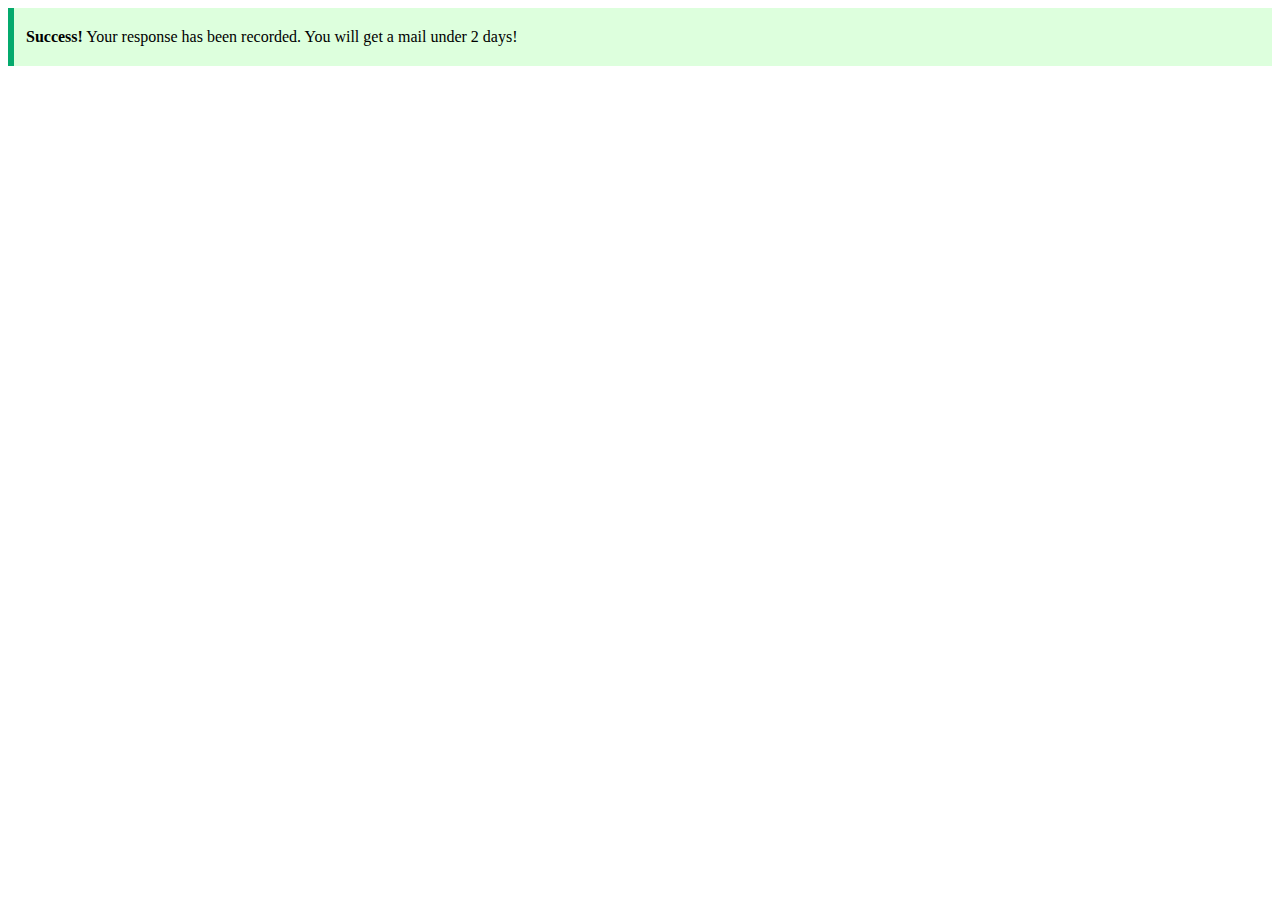
<file: log1.html>
<!DOCTYPE html>
<html lang="en">
<head>
    <meta charset="UTF-8">
    <meta http-equiv="X-UA-Compatible" content="IE=edge">
    <meta name="viewport" content="width=device-width, initial-scale=1.0">
    <title>Submitted</title>
</head>
<body>
    <!DOCTYPE html>
<html>
<head>
<meta name="viewport" content="width=device-width, initial-scale=1">
<style>
div {
  margin-bottom: 15px;
  padding: 4px 12px;
}

.success {
  background-color: #ddffdd;
  border-left: 6px solid #04AA6D;
}
</style>
</head>
<body>

<div class="success">
  <p><strong>Success!</strong> Your response has been recorded. You will get a mail under 2 days!</p>
</div>
</body>
</html>

</body>
</html>
</file>
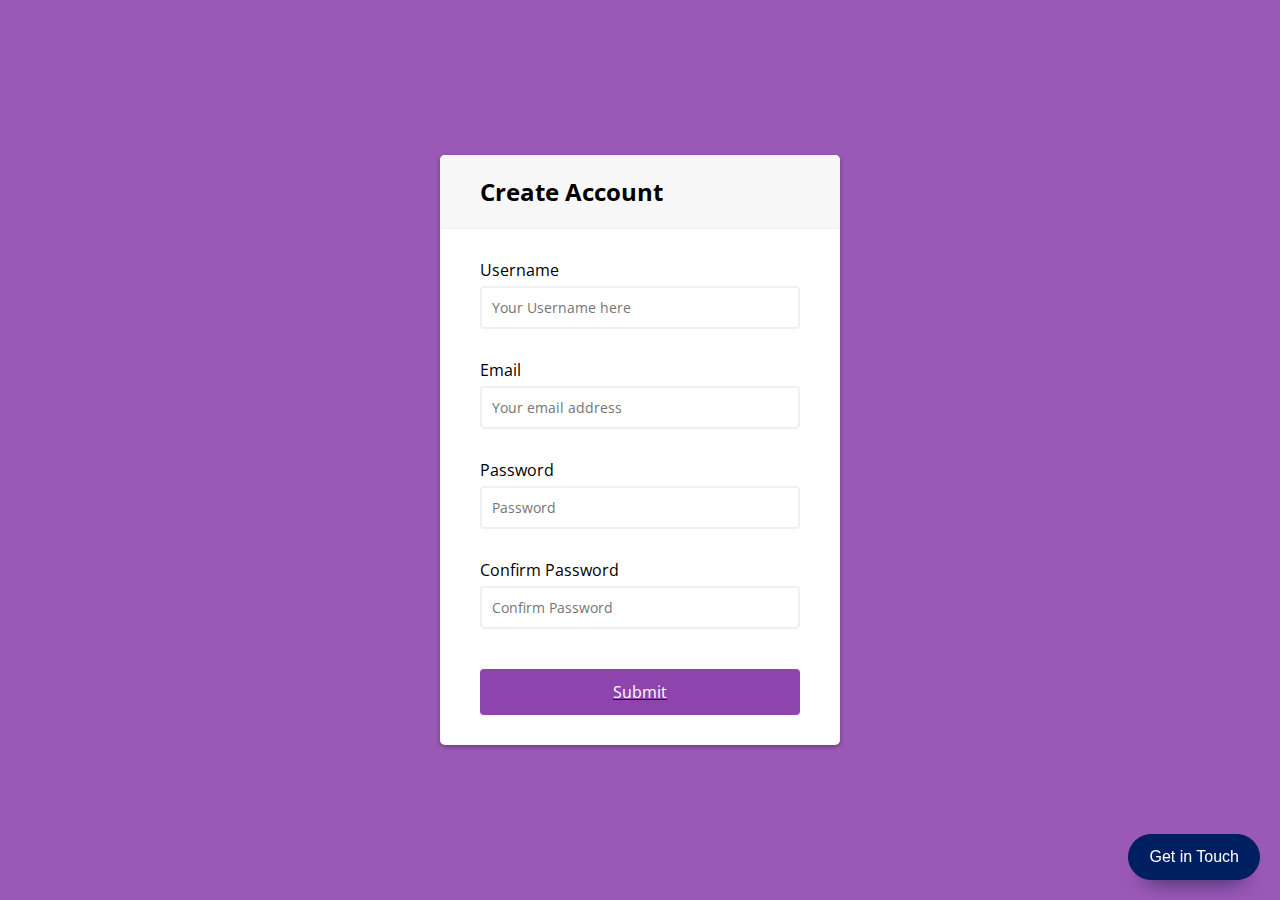
<file: singup.html>
<!DOCTYPE html>
<html lang="en">
<head>
    <meta charset="UTF-8">
    <meta http-equiv="X-UA-Compatible" content="IE=edge">
    <meta name="viewport" content="width=device-width, initial-scale=1.0">
    <link rel="stylesheet" href="signup.css">
    <link rel="javascript" href="signup.js">
    <title>Sign Up</title>
</head>
<body>
    <div class="container">
        <div class="header">
            <h2>Create Account</h2>
        </div>
        <form id="form" class="form">
            <div class="form-control">
                <label for="username">Username</label>
                <input type="text" placeholder="Your Username here" id="username" />
                <i class="fas fa-check-circle"></i>
                <i class="fas fa-exclamation-circle"></i>
                <small>Error message</small>
            </div>
            <div class="form-control">
                <label for="username">Email</label>
                <input type="email" placeholder="Your email address" id="email" />
                <i class="fas fa-check-circle"></i>
                <i class="fas fa-exclamation-circle"></i>
                <small>Error message</small>
            </div>
            <div class="form-control">
                <label for="username">Password</label>
                <input type="password" placeholder="Password" id="password"/>
                <i class="fas fa-check-circle"></i>
                <i class="fas fa-exclamation-circle"></i>
                <small>Error message</small>
            </div>
            <div class="form-control">
                <label for="username">Confirm Password</label>
                <input type="password" placeholder="Confirm Password" id="password2"/>
                <i class="fas fa-check-circle"></i>
                <i class="fas fa-exclamation-circle"></i>
                <small>Error message</small>
            </div>
            <a href="index.html">
                <button>Submit</button>
            </a>
        </form>
    </div>
    
    

    <a href="contact.html">
        <button class="floating-btn">
            Get in Touch
        </button>
    </a>
    </div>
</body>
</html>
</file>
<file: signup.css>
@import url('https://fonts.googleapis.com/css?family=Muli&display=swap');
@import url('https://fonts.googleapis.com/css?family=Open+Sans:400,500&display=swap');

* {
	box-sizing: border-box;
}

body {
	background-color: #9b59b6;
	font-family: 'Open Sans', sans-serif;
	display: flex;
	align-items: center;
	justify-content: center;
	min-height: 100vh;
	margin: 0;
}

.container {
	background-color: #fff;
	border-radius: 5px;
	box-shadow: 0 2px 5px rgba(0, 0, 0, 0.3);
	overflow: hidden;
	width: 400px;
	max-width: 100%;
}

.header {
	border-bottom: 1px solid #f0f0f0;
	background-color: #f7f7f7;
	padding: 20px 40px;
}

.header h2 {
	margin: 0;
}

.form {
	padding: 30px 40px;	
}

.form-control {
	margin-bottom: 10px;
	padding-bottom: 20px;
	position: relative;
}

.form-control label {
	display: inline-block;
	margin-bottom: 5px;
}

.form-control input {
	border: 2px solid #f0f0f0;
	border-radius: 4px;
	display: block;
	font-family: inherit;
	font-size: 14px;
	padding: 10px;
	width: 100%;
}

.form-control input:focus {
	outline: 0;
	border-color: #777;
}

.form-control.success input {
	border-color: #2ecc71;
}

.form-control.error input {
	border-color: #e74c3c;
}

.form-control i {
	visibility: hidden;
	position: absolute;
	top: 40px;
	right: 10px;
}

.form-control.success i.fa-check-circle {
	color: #2ecc71;
	visibility: visible;
}

.form-control.error i.fa-exclamation-circle {
	color: #e74c3c;
	visibility: visible;
}

.form-control small {
	color: #e74c3c;
	position: absolute;
	bottom: 0;
	left: 0;
	visibility: hidden;
}

.form-control.error small {
	visibility: visible;
}

.form button {
	background-color: #8e44ad;
	border: 2px solid #8e44ad;
	border-radius: 4px;
	color: #fff;
	display: block;
	font-family: inherit;
	font-size: 16px;
	padding: 10px;
	margin-top: 20px;
	width: 100%;
}









/* SOCIAL PANEL CSS */
.social-panel-container {
	position: fixed;
	right: 0;
	bottom: 80px;
	transform: translateX(100%);
	transition: transform 0.4s ease-in-out;
}

.social-panel-container.visible {
	transform: translateX(-10px);
}

.social-panel {	
	background-color: #fff;
	border-radius: 16px;
	box-shadow: 0 16px 31px -17px rgba(0,31,97,0.6);
	border: 5px solid #001F61;
	display: flex;
	flex-direction: column;
	justify-content: center;
	align-items: center;
	font-family: 'Muli';
	position: relative;
	height: 169px;	
	width: 370px;
	max-width: calc(100% - 10px);
}

.social-panel button.close-btn {
	border: 0;
	color: #97A5CE;
	cursor: pointer;
	font-size: 20px;
	position: absolute;
	top: 5px;
	right: 5px;
}

.social-panel button.close-btn:focus {
	outline: none;
}

.social-panel p {
	background-color: #001F61;
	border-radius: 0 0 10px 10px;
	color: #fff;
	font-size: 14px;
	line-height: 18px;
	padding: 2px 17px 6px;
	position: absolute;
	top: 0;
	left: 50%;
	margin: 0;
	transform: translateX(-50%);
	text-align: center;
	width: 235px;
}

.social-panel p i {
	margin: 0 5px;
}

.social-panel p a {
	color: #FF7500;
	text-decoration: none;
}

.social-panel h4 {
	margin: 20px 0;
	color: #97A5CE;	
	font-family: 'Muli';	
	font-size: 14px;	
	line-height: 18px;
	text-transform: uppercase;
}

.social-panel ul {
	display: flex;
	list-style-type: none;
	padding: 0;
	margin: 0;
}

.social-panel ul li {
	margin: 0 10px;
}

.social-panel ul li a {
	border: 1px solid #DCE1F2;
	border-radius: 50%;
	color: #001F61;
	font-size: 20px;
	display: flex;
	justify-content: center;
	align-items: center;
	height: 50px;
	width: 50px;
	text-decoration: none;
}

.social-panel ul li a:hover {
	border-color: #FF6A00;
	box-shadow: 0 9px 12px -9px #FF6A00;
}

.floating-btn {
	border-radius: 26.5px;
	background-color: #001F61;
	border: 1px solid #001F61;
	box-shadow: 0 16px 22px -17px #03153B;
	color: #fff;
	cursor: pointer;
	font-size: 16px;
	line-height: 20px;
	padding: 12px 20px;
	position: fixed;
	bottom: 20px;
	right: 20px;
	z-index: 999;
    text-decoration: none;
}

.floating-btn:hover {
	background-color: #ffffff;
	color: #001F61;
}

.floating-btn:focus {
	outline: none;
}

.floating-text {
	background-color: #001F61;
	border-radius: 10px 10px 0 0;
	color: #fff;
	font-family: 'Muli';
	padding: 7px 15px;
	position: fixed;
	bottom: 0;
	left: 50%;
	transform: translateX(-50%);
	text-align: center;
	z-index: 998;
}

.floating-text a {
	color: #FF7500;
	text-decoration: none;
}

@media screen and (max-width: 480px) {

	.social-panel-container.visible {
		transform: translateX(0px);
	}
	
	.floating-btn {
		right: 10px;
	}
}
</file>
